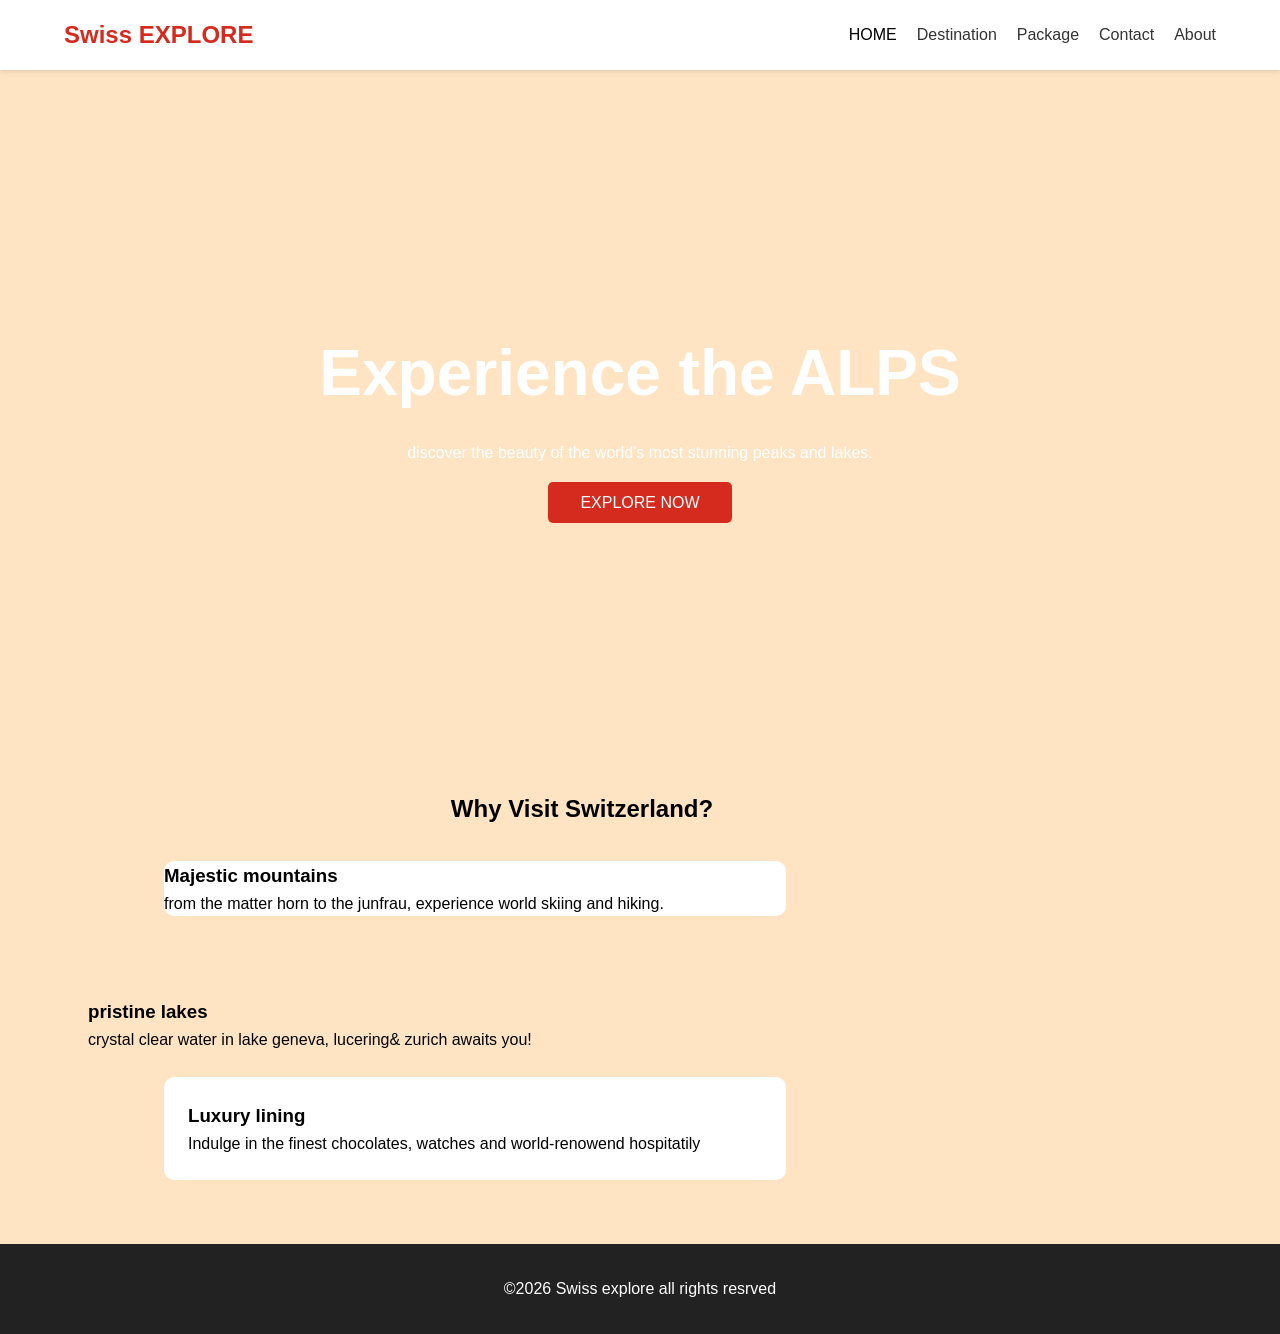
<file: Index.html>
<!DOCTYPE html>
<html lang="en">
<head>
    <meta charset="UTF-8">
    <meta name="viewport" content="width=device-width, initial-scale=1.0">
    <title>Explore Switzerland|Home</title>
    <link rel="stylesheet" href="style.css">
</head>
<body>
    <nav>
        <div class="logo">Swiss<span> EXPLORE</span></div>
        <UL>
            <li><a href="index.html"></a> HOME</li>
            <li> <a href="destination.html"> Destination</a></li>
        <li><a href="package.html"> Package</a></li>
        <li><a href="contact.html">Contact</a></li>
        <li><a href="about.html"> About</a></li>
        </UL>
    </nav>
        <header class="hero">
            <h1> Experience the ALPS</h1>
            <p> discover the beauty of the world's most stunning peaks and lakes.</p>
            <a href="destination.html"class="btn"> EXPLORE NOW</a>
        </header>
        <section class="content">
            <h2 style="text-align: center; margin-bottom:2rem;">Why Visit Switzerland?</h2>
            <div class="grid">
                <div class="card">
                    <h3>Majestic mountains</h3>
                    <p> from the matter horn to the junfrau, experience world skiing and hiking.</p>
                </div>
                <div class="card-content">
                    <h3> pristine lakes</h3>
                    <p> crystal clear water in lake geneva, lucering& zurich awaits you! </p>
                </div>
            </div>
            <div class="card">
                <div class="card-content">
                    <h3> Luxury lining </h3>
                    <p> Indulge in the finest chocolates, watches and world-renowend hospitatily </p>
                </div>
            </div>
        </section>
        <footer> 
            <p>&copy;2026 Swiss explore all rights resrved</p>
        </footer>
        
</body>
</html>
</file>
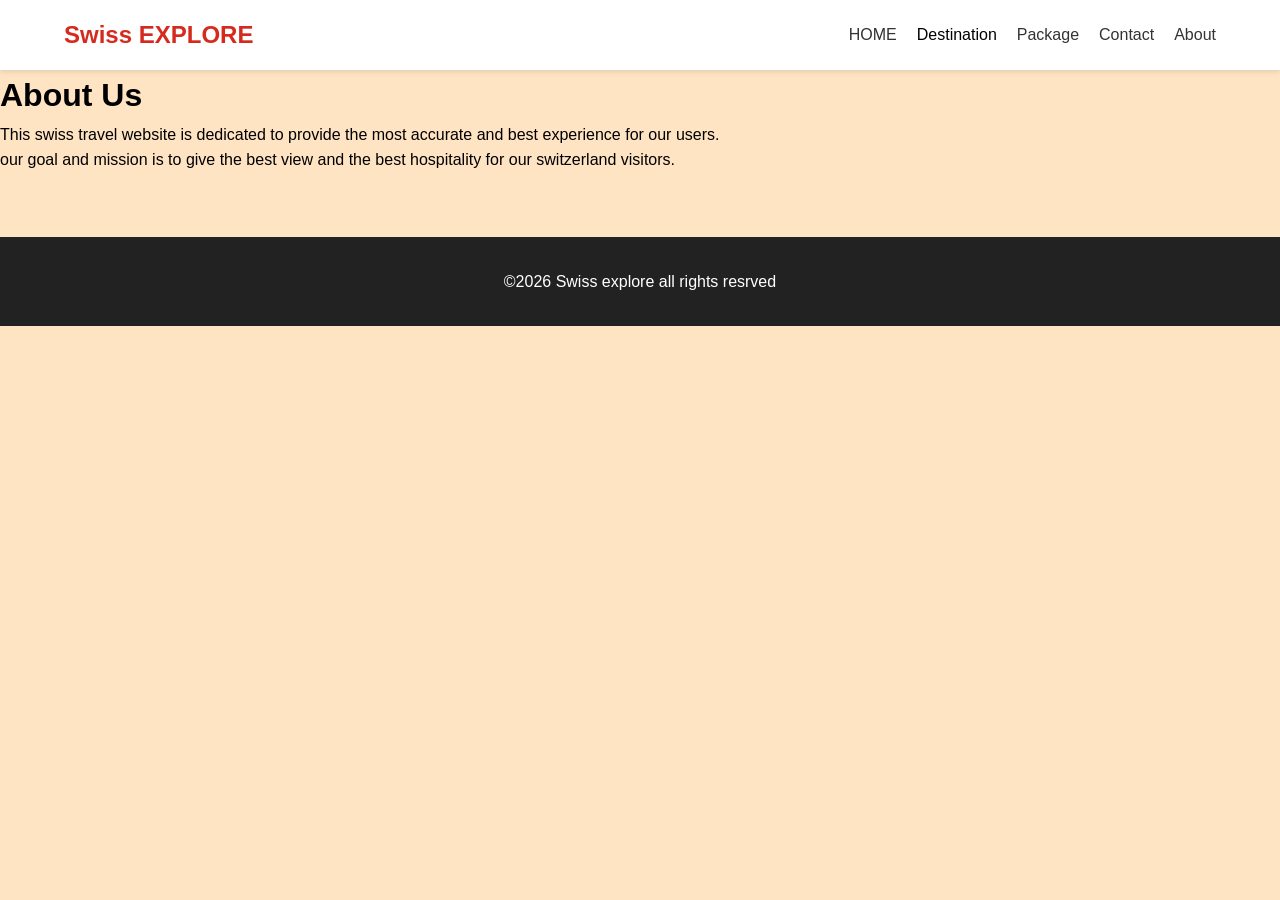
<file: about.html>
<!DOCTYPE html>
<html lang="en">
<head>
    <meta charset="UTF-8">
    <meta name="viewport" content="width=device-width, initial-scale=1.0">
    <title>Swiss|about</title>
    <link rel="stylesheet" href="style.css">
</head>
<body>
    <nav>
        <div class="logo">Swiss<span> EXPLORE</span></div>
        <UL>
            <li><a href="index.html"> HOME</a></li>
            <li> <a href="destination.html"></a> Destination</li>
        <li><a href="package.html"> Package</a></li>
        <li><a href="contact.html">Contact</a></li>
         <li><a href="about.html"> About</a></li>
        </UL>
    </nav>
     
        <h1> About Us</h1>
        <p> This swiss travel website is dedicated to provide the most accurate and best experience for our users.</p>
        <p> our goal and mission is to give the best view and the best hospitality for our switzerland visitors.</p>
         <footer> 
        <p>&copy;2026 Swiss explore all rights resrved</p>
        </footer>
    
</body>
</html>
</file>
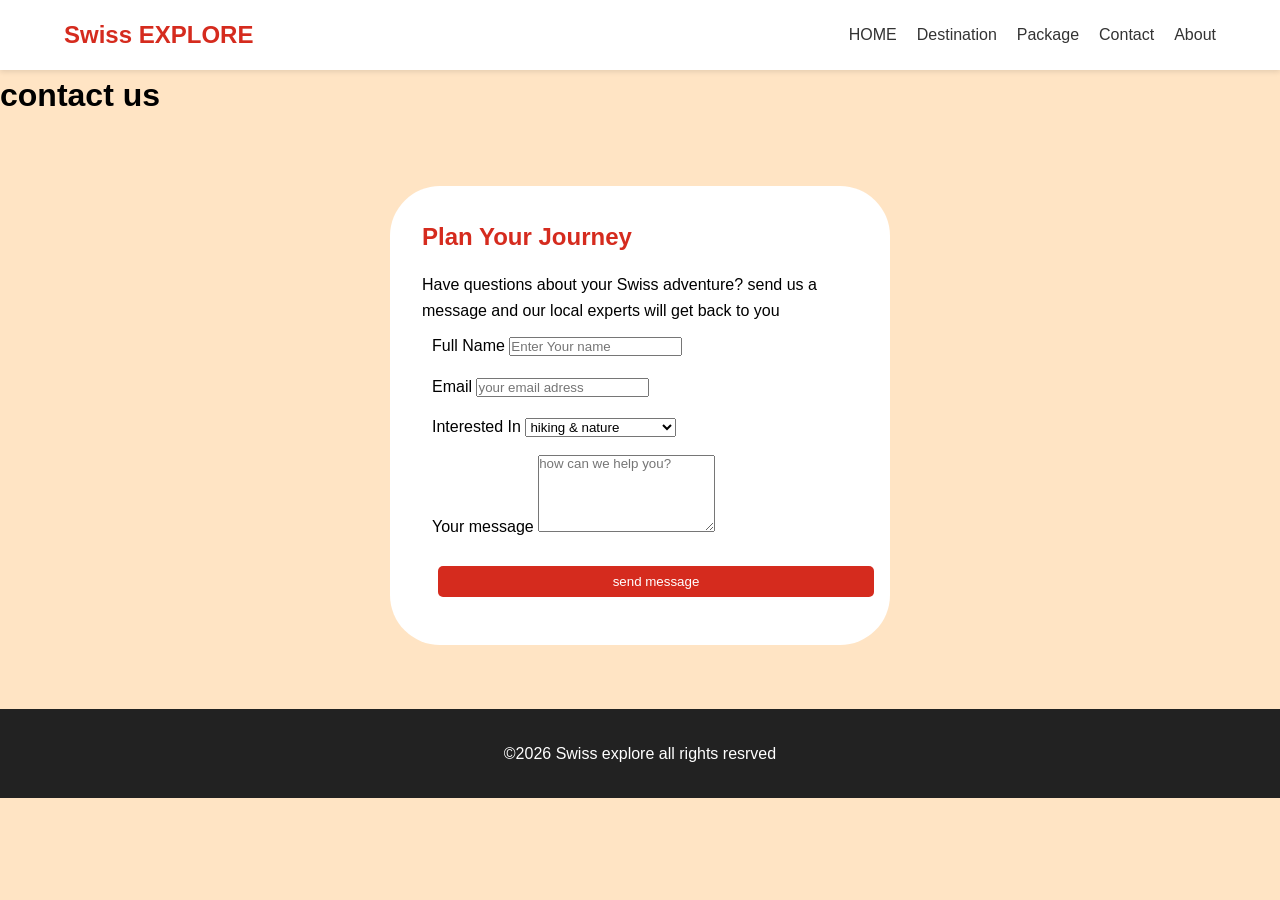
<file: Contact.html>
<!DOCTYPE html>
<html lang="en">
<head>
    <meta charset="UTF-8">
    <meta name="viewport" content="width=device-width, initial-scale=1.0">
    <title>Swiss|contact</title>
    <link rel="stylesheet" href="style.css">
</head>
<body>
     <nav>
        <div class="logo">Swiss<span> EXPLORE</span></div>
        <UL>
            <li><a href="index.html"> HOME</a></li>
            <li> <a href="destination.html"> Destination </a></li>
        <li><a href="package.html"> Package</a></li>
        <li><a href="contact.html">Contact</a></li>
         <li><a href="about.html"> About</a></li>
        </UL>
    </nav>
    <h1>contact us
    </h1>
    <section class="container">
        <div style="max-width:500px; margin: 4rem auto;background-color: white;padding: 2rem;border-radius: 50px;box-shadow: 0 4px 15px(rgba(0,0,0,0.1))">
<h2 style="margin-bottom: 1rem;color: #d52b1e;"> Plan Your Journey</h2>
<p style="margin-bottom: 2 rem;">Have questions about your Swiss adventure? 
    send us a message and our local experts will get back to you
</p>
<form action="#" method="POST" class="contact-form">
    <div class="form-group">
        <label for="name">Full Name</label>
        <input type="text" id="name" name="name" placeholder="Enter Your name" required>
    </div>
    <div class="form-group">
        <label for="email">Email</label>
        <input type="email" id="email" name="Email" placeholder="your email adress" required>
    </div>
    <div class="form-group">
        <label for="subject"> Interested In </label>
        <select id="subject" name="subject">
            <option value="hiking"> hiking & nature</option>
            <option value="skiing"> skiing</option>
            <option value="Luxury">Luxury & Gastronomy</option>
            <option value="other">General Inquiry </option>
        </select>
    </div>
    <div class="form-group">
        <label for="message">Your message</label>
        <textarea id="message" name="message" rows="5" placeholder="how can we help you?"></textarea>
    </div>
    <button type="submit" class="btn" style="width: 100%; border: none; cursor: pointer; font-size: 1 rem;"> send message</button>
</form>
        </div>
    </section>
    <footer> 
            <p>&copy;2026 Swiss explore all rights resrved</p>
        </footer>
</body>
</html>
</file>
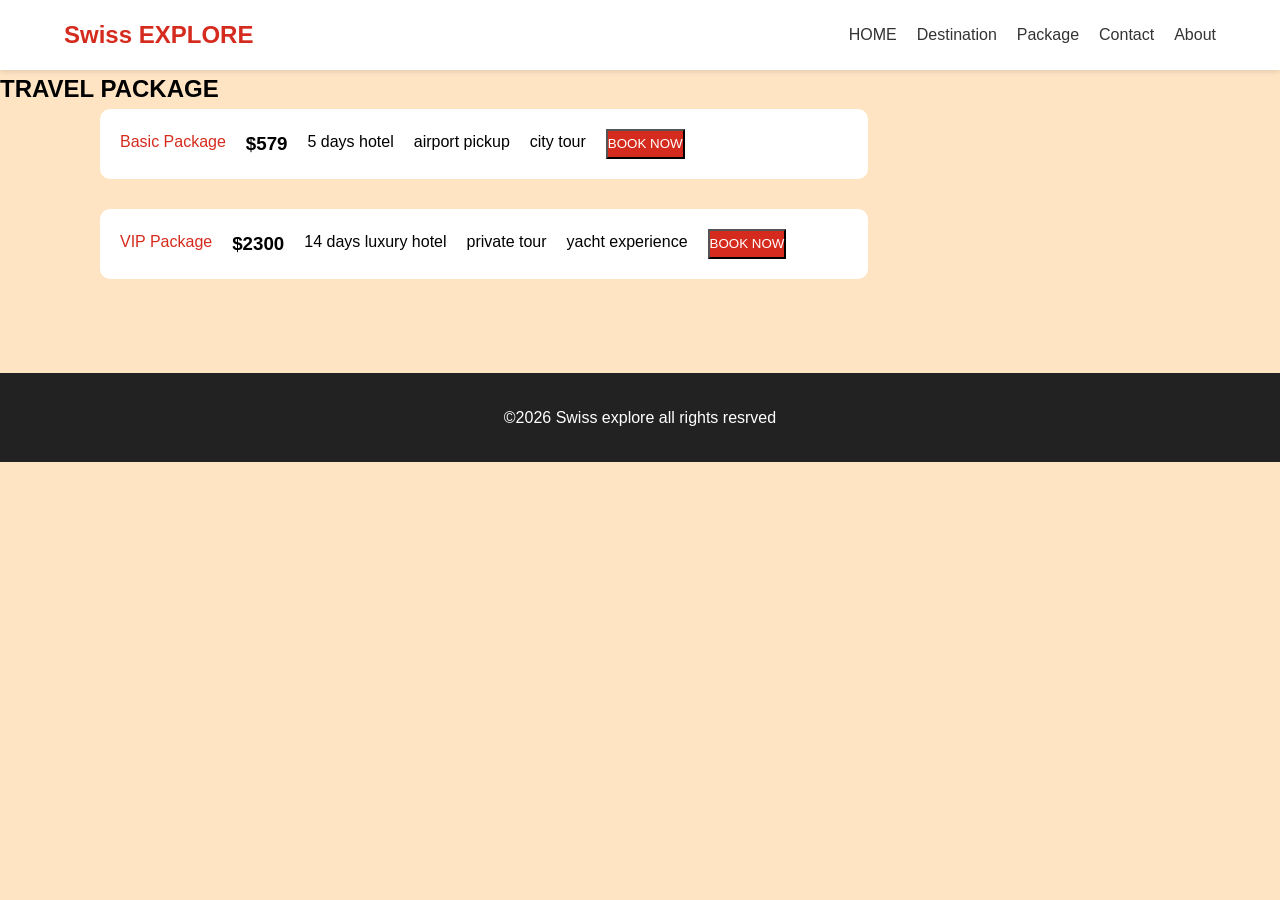
<file: package.html>
<!DOCTYPE html>
<html lang="en">
<head>
    <meta charset="UTF-8">
    <meta name="viewport" content="width=device-width, initial-scale=1.0">
    <title>Swiss|package</title>
    <link rel="stylesheet" href="style.css">
</head>
<body>
    <nav>
        <div class="logo">Swiss<span> EXPLORE</span></div>
        <UL>
            <li><a href="index.html"> HOME</a></li>
            <li> <a href="destination.html"> Destination </a></li>
        <li><a href="package.html"> Package</a></li>
        <li><a href="contact.html">Contact</a></li>
         <li><a href="about.html"> About</a></li>
        </UL>
    </nav>
    <section class="page-title">
        <h1>TRAVEL PACKAGE </h1>
        <DIV class="card-container">
            <div class="card">
                <span> Basic Package</span>
                
                <h3> $579</h3>
                <p> 5 days hotel</p>
                <p> airport pickup</p>
                <p> city tour</p>
                <button> BOOK NOW</button>
            </div>
            </div> 
            <div class="card">
                <span> VIP Package</span>
                <h3> $2300</h3>
                <p> 14 days luxury hotel</p>
                <p> private tour</p>
                <p> yacht experience</p>
                <button> BOOK NOW</button>
            </div>
        </DIV>
    </section>
    <footer> 
            <p>&copy;2026 Swiss explore all rights resrved</p>
        </footer>
</body>
</html>
</file>
<file: style.css>
*{
    margin: 0;
    padding: 0;
    box-sizing: border-box;
    font-family: 'Segoe UI', Tahoma, Geneva, Verdana, sans-serif;
}
body{
    line-height: 1.6;
     background-color:bisque
}
nav{
    display: flex;
    justify-content: space-between;
    align-items:center;
    padding: 1rem 5%;
    background-color: #fff;
    box-shadow: 0 2px 5px rgba(0,0,0,0.1);
    position: sticky;
    top: 0;
    z-index: 1000;
}
.logo{
    font-size: 1.5rem;
    font-weight: bold;
    color:#d52b1e;
}
nav ul{
    display: flex;
    list-style: none;
}
nav ul li{
    margin-left: 20px;    
}
nav ul li a {
    text-decoration: none;
    color: #333;
    font-weight: 500;
    transition :color 0.35; 
}
nav ul li a:hover{
    color: #d52b1e;
    background-color:navy;
    padding: 10px;
}
.hero{
    height: 80vh;
    background:  linear-gradient( rgba(0,0,0,0.5)), 
             url(swas/FLAG.jpg);
    background-size: cover;
    background-position: center;
    display: flex;
    flex-direction: column;
    justify-content:center;
    align-items: center;
    text-align: center;
    color: white;
}
.hero h1{
    font-size: 4rem;
    margin-bottom: 1rem;
}
.btn{
    display:inline-block;
    background: #d52b1e;
    color: white;
    padding: 0.5rem 2rem;
    text-decoration: none;
    border-radius: 5px;
    margin: 1rem;
}
.content{
    max-width: 1100px;
    margin: 0 2rem;
    padding: 0 2rem;
}
.grid{
    display: grid;
    grid-template-columns: repeat(autofit)minmax(300px, 1ful);
    gap: 2rem
}
.card{
    background: white;
    border-radius: 10px;
    overflow: hidden;
    width: 60%;
    margin-left: 100px;
    margin-bottom: 25px;
}
.card img{
    width: 100%;
    height: 200px;
    object-fit: cover;
}
.card-content{
padding: 1.5rem;
}
footer{
    background: #222;
    color: white;
    text-align: center;
    padding: 2rem 0;
    margin-top: 4rem;
}
.form-group{
    margin: 5px;
    padding: 5px;
}
.page-title span{ 
    color:#d52b1e; 
}
.page-title{
    display: grid;
}
 .page-title .card{
  margin-bottom: 30px;
  padding: 20px;
  gap: 20px;
  border-radius: 10px;
  display: flex;  
}
button{
    color: white;
    background-color: #d52b1e;
}
button :hover{
    color: #d52b1e;
    background-color: rgb(40, 49, 99);
}
</file>
